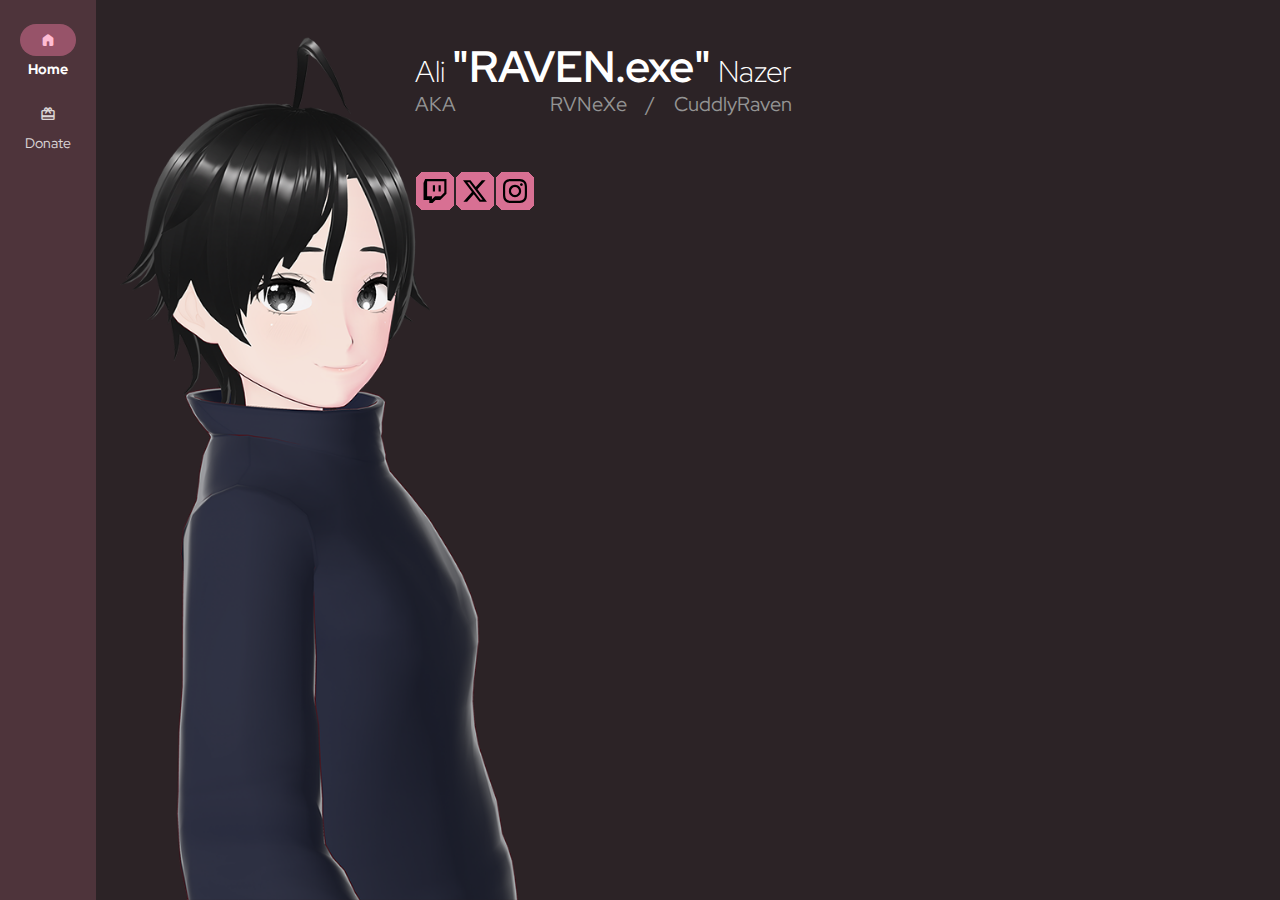
<file: index.html>
<html lang="en">

<head>
    <meta charset="UTF-8">
    <meta name="viewport" content="width=device-width, initial-scale=1.0">
    <title>About RAVEN.exe</title>

    <link rel="preconnect" href="https://fonts.googleapis.com">
    <link rel="preconnect" href="https://fonts.gstatic.com" crossorigin>
    <link rel="preconnect" href="https://cdn.jsdelivr.net">

    <link
        href="https://fonts.googleapis.com/css2?family=Noto+Sans+JP:wght@100..900&family=Red+Hat+Display:ital,wght@0,300..900;1,300..900&display=swap"
        rel="stylesheet">
    <link
        href="https://fonts.googleapis.com/css2?family=Material+Symbols+Rounded:opsz,wght,FILL,GRAD@20..48,100..700,0..1,-50..200"
        rel="stylesheet" />

    <script src="https://esm.run/@material/web/all.js" type="module"></script>

    <link rel="stylesheet" href="styles.css">
</head>

<body>
    <left-nav-rail>
        <nav class="nav-rail-content">
            <a class="navbut" aria-label="Home" href="./index.html">
                <md-icon class="navicon active">home</md-icon>
                <div class="label active">Home</div>
            </a>
            <a class="navbut" aria-label="Donate" href="./donate.html">
                <md-icon class="navicon">redeem</md-icon>
                <div class="label">Donate</div>
            </a>
            
        </nav>
    </left-nav-rail>
    <div class="content-container raven">
        <img id="raven" title="Raven's VTuber Model Image">
        <div class="info">
            <t class="s">Ali <span class="l"><b>"RAVEN.exe"</b></span> Nazer
                <tsub>AKA&nbsp;&nbsp;&nbsp;&nbsp;&nbsp;RVNeXe / CuddlyRaven</tsub>
            </t>
            <p></p>
            <div class="socials">
                <a title="Twitch" href="https://twitch.tv/rvneXe" data-url="https://twitch.tv/rvneXe" target="_blank">
                    <div class="corners corners--slanted">
                        <svg xmlns="http://www.w3.org/2000/svg" width="24" height="24" viewBox="0 0 24 24">
                            <path
                                d="M2.149 0l-1.612 4.119v16.836h5.731v3.045h3.224l3.045-3.045h4.657l6.269-6.269v-14.686h-21.314zm19.164 13.612l-3.582 3.582h-5.731l-3.045 3.045v-3.045h-4.836v-15.045h17.194v11.463zm-3.582-7.343v6.262h-2.149v-6.262h2.149zm-5.731 0v6.262h-2.149v-6.262h2.149z"
                                fill-rule="evenodd" clip-rule="evenodd" />
                        </svg>
                    </div>
                </a>
                <a title="X" href="https://x.com/executeraven" data-url="https://x.com/executeraven" target="_blank">
                    <div class="corners corners--slanted">
                        <svg xmlns="http://www.w3.org/2000/svg" width="24" height="24" viewBox="0 0 300 271">
                            <path xmlns="http://www.w3.org/2000/svg" d="m236 0h46l-101 115 118 156h-92.6l-72.5-94.8-83 94.8h-46l107-123-113-148h94.9l65.5 86.6zm-16.1 244h25.5l-165-218h-27.4z"/>
                        </svg>
                    </div>
                </a>
                <a title="Instagram" href="https://instagram.com/cuddleraven" data-url="https://instagram.com/cuddleraven" target="_blank">
                    <div class="corners corners--slanted">
                        <svg xmlns="http://www.w3.org/2000/svg" width="24" height="24" viewBox="0 0 24 24">
                            <path
                                d="M12 2.163c3.204 0 3.584.012 4.85.07 3.252.148 4.771 1.691 4.919 4.919.058 1.265.069 1.645.069 4.849 0 3.205-.012 3.584-.069 4.849-.149 3.225-1.664 4.771-4.919 4.919-1.266.058-1.644.07-4.85.07-3.204 0-3.584-.012-4.849-.07-3.26-.149-4.771-1.699-4.919-4.92-.058-1.265-.07-1.644-.07-4.849 0-3.204.013-3.583.07-4.849.149-3.227 1.664-4.771 4.919-4.919 1.266-.057 1.645-.069 4.849-.069zm0-2.163c-3.259 0-3.667.014-4.947.072-4.358.2-6.78 2.618-6.98 6.98-.059 1.281-.073 1.689-.073 4.948 0 3.259.014 3.668.072 4.948.2 4.358 2.618 6.78 6.98 6.98 1.281.058 1.689.072 4.948.072 3.259 0 3.668-.014 4.948-.072 4.354-.2 6.782-2.618 6.979-6.98.059-1.28.073-1.689.073-4.948 0-3.259-.014-3.667-.072-4.947-.196-4.354-2.617-6.78-6.979-6.98-1.281-.059-1.69-.073-4.949-.073zm0 5.838c-3.403 0-6.162 2.759-6.162 6.162s2.759 6.163 6.162 6.163 6.162-2.759 6.162-6.163c0-3.403-2.759-6.162-6.162-6.162zm0 10.162c-2.209 0-4-1.79-4-4 0-2.209 1.791-4 4-4s4 1.791 4 4c0 2.21-1.791 4-4 4zm6.406-11.845c-.796 0-1.441.645-1.441 1.44s.645 1.44 1.441 1.44c.795 0 1.439-.645 1.439-1.44s-.644-1.44-1.439-1.44z" />
                        </svg>
                    </div>
                </a>
            </div>
        </div>
    </div>
</body>

<script>
    const pointerScroll = (elem) => {

        const dragStart = (ev) => elem.setPointerCapture(ev.pointerId);
        const dragEnd = (ev) => elem.releasePointerCapture(ev.pointerId);
        const drag = (ev) => elem.hasPointerCapture(ev.pointerId) && (elem.scrollLeft -= ev.movementX);

        elem.addEventListener("pointerdown", dragStart);
        elem.addEventListener("pointerup", dragEnd);
        elem.addEventListener("pointermove", drag);
    };
    document.querySelectorAll(".content-container").forEach(pointerScroll);

    var elements = document.querySelectorAll("[data-url]");
    elements.forEach(function (elem) {
        elem.addEventListener("pointerdown", function () {
            var url = elem.getAttribute("data-url");
            window.open(url, "_blank");
        });
    });
</script>

</html>
</file>
<file: styles.css>
@font-face {
    font-family: Sahel VF;
    src: url('https://cdn.jsdelivr.net/gh/rastikerdar/sahel-font@v3.4.0/dist/Sahel-VF.woff2') format('woff2');
}

:root {
    --text-color: #ffffff;
    --text-color-negative: #000000;
    --text-color-low: color-mix(in oklab, var(--text-color) 100%, var(--text-color-negative) 75%);
    --text-color-mid: color-mix(in oklab, var(--text-color) 100%, var(--text-color-negative) 50%);

    --theme-font: "Red Hat Display", "Noto Sans JP", Sahel VF, "Noto Color Emoji", serif;
    --theme-color1: #d87093;
    --theme-color1-light: #febcd3;
    --theme-color1-rail: #4e343b;
    --theme-color1-rail-active: #d8709386;
    --theme-color1-rail-text: #ffffff;

    --md-icon-font: 'Material Symbols Rounded';
    --md-sys-color-primary: var(--theme-color1);
    --md-sys-color-secondary-container: color-mix(in oklab, #FFFFFF 90%, var(--md-sys-color-primary) 50%);
    --md-sys-color-surface-container-highest: color-mix(in oklab, #FFFFFF 90%, var(--md-sys-color-primary) 25%);
    --md-sys-color-on-primary: #000000;
}


left-nav-rail {
    background: var(--theme-color1-rail);
    display: flex;
    position: fixed;
    flex-direction: column;
    justify-content: space-between;
    height: 100%;
    overflow-y: auto;
    z-index: 8;
    box-sizing: border-box;
}
.nav-rail-content {
    display: flex;
    flex-direction: column;
    width: 96px;
    padding-top: 24px;
}

.navbut{
    width: 80px;
    margin: -2px auto 14px;
    padding: 2px;
}
.navbut .navicon{
    font-family: 'Material Symbols Rounded';
    font-variation-settings: inherit;
	font-variation-settings: 'FILL' 0, 'wght' 400, "opsz" 24;
    opacity: 0.8;
}
.navbut:hover .navicon {
    font-variation-settings: 'FILL' 1, "wght" 600, "opsz" 24;
    background: rgba(255, 255, 255, 0.1);
    opacity: 1;
}
.navbut .navicon.active{
    color: var(--theme-color1-light);
    font-variation-settings: "FILL" 1, "wght" 400, "opsz" 24;
    background: var(--theme-color1-rail-active);
    opacity: 1;
}
.navbut:hover .navicon.active{
    font-variation-settings: "FILL" 1, "wght" 600, "opsz" 24;
    background: color-mix(in oklab, var(--theme-color1-rail-active) 90%, #ffffff 7%);
    opacity: 1;
}
.navbut:hover .label{
    font-variation-settings: "wght" 700, "GRAD" 125;
    opacity: 1;
}
.navbut .label.active{
    font-variation-settings: "wght" 800, "GRAD" 125;
    opacity: 1;
}

.navbut .label{
    font-size: 14px;
    transition: font-variation-settings .2s cubic-bezier(.2,0,0,1);
    font-variation-settings: 'wght' 400, "opsz" 17;
    margin-bottom: 4px;
    font-family: var(--theme-font), serif;
    text-align: center;
    opacity: 0.8;
}

@media screen and (max-width: 640px) {
    left-nav-rail {
        flex-direction: row;
        height: auto;
        bottom: 0;
        height: 80px;
    }
    .nav-rail-content {
        flex-direction: row;
        width: 100vw;
        margin-top: 0;
        padding-top: 12px;
        padding-bottom: 16px;
    }
    .navbut {
        margin-right: auto;
        margin-left: auto;
    }
}   

.navicon {
    display: flex;
    position: relative;
    align-items: center;
    justify-content: center;
    width: 56px;
    height: 32px;
    margin-right: auto;
    margin-bottom: 4px;
    margin-left: auto;
    transition: font-variation-settings .2s cubic-bezier(.2,0,0,1);
    font-variation-settings: "wght" 400, "opsz" 24;
    transition: font-variation-settings .2s cubic-bezier(.2,0,0,1);
    border-radius: 16px;
}
.navicon::before{
    position: absolute;
    width: 100%;
    height: 100%;
    opacity: 0;
    transform: scaleX(.32);
    transition-duration: .2s;
    transition-property: transform, opacity;
    transition-timing-function: linear;
    border-radius: 100px;
    content: "";
    z-index: -1;
}

body {
    background-color: rgb(44, 35, 38);
    font-family: var(--theme-font), serif;
    font-optical-sizing: auto;
    font-weight: 400;
    font-style: normal;
    color: var(--theme-color1-rail-text);
    margin: 0;
}

a {
    color: var(--theme-color1-rail-text);
    font-weight: 500;
    letter-spacing: 0;
    line-height: 24px;
    font-variation-settings: "GRAD"0, "opsz"17;
    padding: 1px;
    border-radius: 4px;
    text-decoration: none;
    margin-bottom: 4px;
    transition: font-variation-settings .2s cubic-bezier(.2, 0, 0, 1);
    text-align: center;
    font: inherit;
    vertical-align: baseline;
}

b {
    font-variation-settings: 'wght' 650;
    font-weight: 650;
}

t {
    font-size: 40px;
    font-variation-settings: 'wght' 300;
    font-weight: 300;
    text-align: left; text-align-last:justify;
    white-space: pre-line;
    line-height: 1.1em;
    display: inline-block;
    unicode-bidi: isolate;
} 
t.s {
    font-size: 30px;
}
t .l {
    font-size: 44px;
}
t tsub {
    text-align: justify;
    font-size: 20px;
    font-variation-settings: 'wght' 400;
    font-weight: 400;
    color: var(--text-color-mid);
}

.content-container {
    display: flex;
    flex-grow: 1;
    justify-content: left;
    flex-direction: row;
    min-height: calc(100vh - 64px);
    height: 100vh;
    padding-left: 96px;
    padding-bottom: 0;
    /* background: url("./img/raven-default1.png") no-repeat local content-box left bottom;
    background-size: contain; */
}
.content-container.raven {
    overflow-x: hidden;
    overflow-y: hidden;
    touch-action: none;
    user-select: none;
}
.content-container.rtl {
    justify-content: right;
}
@media screen and (max-width: 640px) {
    .content-container{
        padding-left: 0;
    }
    .content-container.hasarticle {
        overflow: hidden;
    }
}   

#raven {
    content: url("./img/raven-default1.png");
    z-index: -1;
    object-fit: contain;
}
@media screen and (min-height: 1080px) {
    #raven {
        content: url("./img/raven-default2.png");
    }
}
@media screen and (min-height: 2048px) {
    #raven {
        content: url("./img/raven-default4.png");
    }
}

.info {
    position: relative;
    display: flex;
    align-items: flex-start;
    flex-direction: column;
    left: -180px;
    z-index: 1;
    font-size: 25px;
    text-align: center;
    margin: 50px 0;
}

.article {
    overflow-y: auto;
    position: relative;
    display: flex;
    align-items: flex-start;
    flex-direction: column;
    white-space: pre-line;
    font-size: 18px;
    font-variation-settings: 'wght' 300;
    text-align: left;
    padding: 1em 5em 1em 1em;
}
.article p{
    text-indent: 1.5em;
}
.article h1{
    border-bottom: 1px solid var(--theme-color1);
    margin-block-end: 0;
}
.article h2{
    border-bottom: 1px solid var(--theme-color1);
    margin-block-end: 0;
    font-size: 1.4em;
}
@media screen and (max-width: 640px) {
    .article{
        padding-right: 1em;
        margin-bottom: 80px;
    }
}   


.rtl {
    text-align: right !important;
}

.socials {
    display: flex;
}

.corners--slanted {
    background: var(--theme-color1);
    padding: 7px;
    mask-image: 
      linear-gradient(
        135deg,
        transparent .25rem, 
        gold 0
      ),
      linear-gradient(
        -135deg,
        transparent .25rem, 
        gold 0
      ),
      linear-gradient(
        45deg,
        transparent .25rem, 
        gold 0
      ),
      linear-gradient(
        -45deg,
        transparent .25rem, 
        gold 0
      );
    mask-position: 0% 0, 100% 0, 0 100%, 100% 100%;
    mask-repeat: no-repeat;
    mask-size: 51% 51%;
  }
</file>
